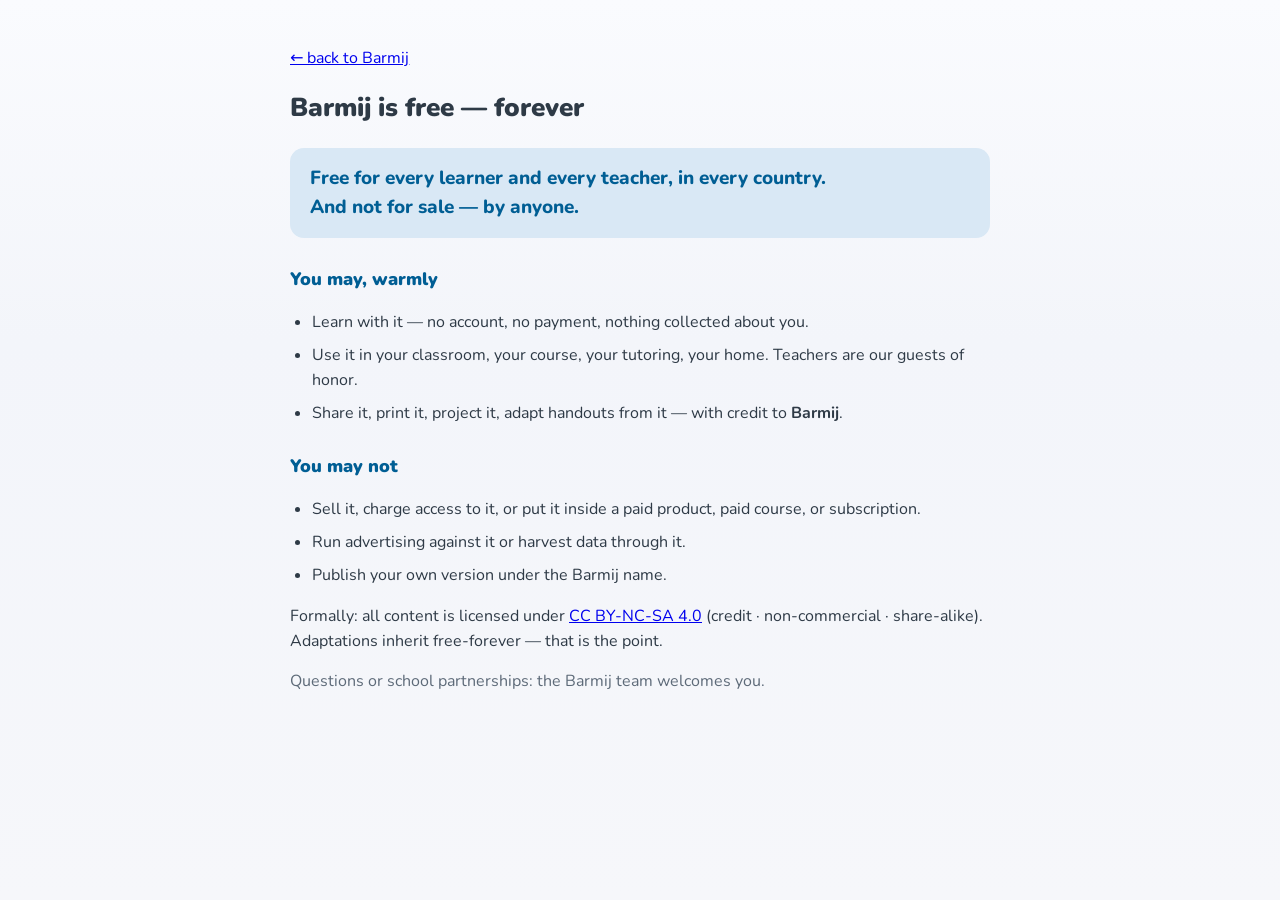
<file: license.html>
﻿<!doctype html>
<html lang="en">
<head>
<meta charset="utf-8">
<meta name="viewport" content="width=device-width, initial-scale=1">
<title>Barmij — free forever</title>
<link href="https://fonts.googleapis.com/css2?family=Nunito:wght@400;700;800;900&display=swap" rel="stylesheet">
<link rel="stylesheet" href="barmij.css?v=38">
<style>.wrap{max-width:740px;margin:0 auto;padding:30px 20px 90px}
h1{font-size:26px;font-weight:900} h2{font-size:18px;font-weight:900;color:var(--blue-text);margin-top:28px}
.big{font-size:19px;font-weight:800;background:var(--blue-soft);border-radius:14px;padding:16px 20px;color:var(--blue-text)}
ul{padding-inline-start:22px} li{margin:8px 0}</style>
</head>
<body>
<div class="wrap">
  <p><a href="index.html">← back to Barmij</a></p>
  <h1>Barmij is free — forever</h1>
  <p class="big">Free for every learner and every teacher, in every country.<br>
  And not for sale — by anyone.</p>

  <h2>You may, warmly</h2>
  <ul>
    <li>Learn with it — no account, no payment, nothing collected about you.</li>
    <li>Use it in your classroom, your course, your tutoring, your home. Teachers are our guests of honor.</li>
    <li>Share it, print it, project it, adapt handouts from it — with credit to <b>Barmij</b>.</li>
  </ul>

  <h2>You may not</h2>
  <ul>
    <li>Sell it, charge access to it, or put it inside a paid product, paid course, or subscription.</li>
    <li>Run advertising against it or harvest data through it.</li>
    <li>Publish your own version under the Barmij name.</li>
  </ul>

  <p>Formally: all content is licensed under
  <a href="https://creativecommons.org/licenses/by-nc-sa/4.0/">CC BY-NC-SA 4.0</a>
  (credit · non-commercial · share-alike). Adaptations inherit free-forever — that is the point.</p>

  <p class="small" style="color:var(--muted)">Questions or school partnerships: the Barmij team welcomes you.</p>
</div>
</body>
</html>
</file>
<file: barmij.css>
/* Barmij — design language: colors encode ROLES, never decoration.
   blue = Python's words · lavender = names you invent · amber = values · rose = effects */
:root {
  /* Palette retuned to the Okabe-Ito colorblind-safe range (DESIGN_CHARTER.md §III.9).
     Text-on-tint colors are darkened variants verified against WCAG AA (4.5:1). */
  --ink: #2e3a46;
  --muted: #5d6a78;
  --bg: #f6f7fa;
  --card: #ffffff;
  --panel: #f1f3f7;
  --line: #e2e6ee;
  --blue: #0072B2;        /* keywords / Python's words (OI blue) */
  --blue-soft: #d9e8f5;
  --blue-text: #005E94;
  --lav: #CC79A7;         /* names you invent (OI reddish purple) */
  --lav-soft: #f4e1ec;
  --lav-text: #8E4A72;
  --lav-deep: #8E4A72;    /* button-grade (white text passes AA) */
  --amber: #E69F00;       /* values (OI orange) */
  --amber-soft: #f9ecd2;
  --amber-text: #8F6400;
  --rose: #D55E00;        /* effects / output (OI vermillion) */
  --rose-soft: #f8e0d2;
  --rose-text: #A84300;
  --green: #007A59;       /* actions (darkened OI bluish-green; white text passes AA) */
  --radius: 16px;
  --shadow: 0 1px 2px rgba(30, 41, 59, .05), 0 10px 28px rgba(30, 41, 59, .08);
  --hair: 1px solid rgba(46, 58, 70, .07);
}

/* Charter §III.8 — color is never the only channel: each role also differs by border style
   (keyword solid · name dotted · value dashed · effect double). Survives grayscale printing. */

* { box-sizing: border-box; }
html { scroll-behavior: smooth; }
::selection { background: var(--blue-soft); }
:focus-visible { outline: 3px solid var(--blue); outline-offset: 2px; border-radius: 6px; }
html, body { height: 100%; }
body {
  margin: 0; color: var(--ink);
  background: linear-gradient(180deg, #fafbfe 0%, #f3f5fa 340px, var(--bg) 100%);
  font: 16px/1.55 "Nunito", "Segoe UI", system-ui, sans-serif;
  -webkit-font-smoothing: antialiased; text-rendering: optimizeLegibility;
  min-height: 100vh; display: flex; flex-direction: column; /* footer rests at the bottom, never mid-void */
}
::-webkit-scrollbar { width: 11px; height: 11px; }
::-webkit-scrollbar-thumb { background: #ccd4df; border-radius: 8px; border: 3px solid #f3f5fa; }
::-webkit-scrollbar-thumb:hover { background: #b7c1cf; }
::-webkit-scrollbar-track { background: transparent; }

/* ---------- header ---------- */
header {
  display: flex; align-items: center; gap: 14px;
  padding: 13px 24px; background: rgba(255, 255, 255, .92); backdrop-filter: blur(6px);
  border-bottom: 1px solid var(--line);
  position: sticky; top: 0; z-index: 40;
}
.logo .mark { display: block; }
.logo { gap: 10px; align-items: center; }
/* the signature ribbon: the four role colors, in teaching order — the design language itself */
header::after {
  content: ""; position: absolute; inset-inline: 0; bottom: -1px; height: 3px;
  background: linear-gradient(90deg,
    var(--blue) 0 25%, var(--lav) 25% 50%, var(--amber) 50% 75%, var(--rose) 75% 100%);
  opacity: .5;
}
.logo { display: flex; align-items: baseline; gap: 8px; }
.logo .en { font-size: 26px; font-weight: 900; color: var(--blue); letter-spacing: .3px; }
.spacer { flex: 1; }
.langbtn {
  border: 1.5px solid var(--line); background: var(--card); border-radius: 999px;
  padding: 5px 14px; font: inherit; font-weight: 700; cursor: pointer; color: var(--muted);
}

/* ---------- layout: ONE calm column, in reading order (no scatter) ---------- */
.layout {
  display: block; max-width: 860px; margin: 0 auto; padding: 18px 20px 90px;
  width: 100%; flex: 1 0 auto;
}
.lesson { margin-bottom: 14px; }
.crumb {
  display: inline-block; font-size: 12.5px; font-weight: 800; letter-spacing: .2px;
  background: var(--blue-soft); color: var(--blue-text);
  border: 1px solid rgba(0, 114, 178, .18);
  border-radius: 999px; padding: 4px 15px; margin-bottom: 12px;
}

/* ---------- journey drawer (worlds & bank live here, out of the way) ---------- */
.side {
  position: fixed; top: 0; inset-inline-start: 0; height: 100%; width: 310px;
  background: var(--card); padding: 18px; overflow-y: auto; z-index: 60;
  box-shadow: 8px 0 30px rgba(46,58,70,.18);
  transform: translateX(-108%); transition: transform .22s ease;
}
body.drawer-open .side { transform: none; }
#drawerOverlay {
  position: fixed; inset: 0; background: rgba(46,58,70,.35); z-index: 55; display: none;
}
body.drawer-open #drawerOverlay { display: block; }
.world-title { font-weight: 900; font-size: 15px; margin-bottom: 4px;
  display: flex; justify-content: space-between; align-items: baseline; gap: 8px; }
.wprog { font-size: 11px; font-weight: 800; color: var(--muted); background: var(--panel);
  border-radius: 999px; padding: 1px 9px; flex: none; }
.wprog.full { color: #1f6b45; background: #e2f3ea; }
.world-sub { color: var(--muted); font-size: 12.5px; margin-bottom: 12px; }
.lesson-item {
  display: flex; align-items: center; gap: 10px;
  padding: 9px 10px; border-radius: 10px; cursor: pointer; font-weight: 700; font-size: 14px;
  color: var(--ink);
}
.lesson-item:hover { background: var(--panel); }
.lesson-item.active { background: var(--blue-soft); color: var(--blue-text); }
.lesson-item.locked { color: #b6bfca; cursor: not-allowed; }
.lesson-item .num {
  width: 26px; height: 26px; border-radius: 50%; background: var(--panel);
  display: grid; place-items: center; font-size: 13px; flex: none;
}
.lesson-item.active .num { background: var(--blue); color: #fff; }
.lesson-item .stars { margin-inline-start: auto; font-size: 12px; letter-spacing: 1px; color: var(--amber-text); }

/* ---------- lesson panel ---------- */
.lesson { background: var(--card); border: var(--hair); border-radius: var(--radius); box-shadow: var(--shadow); padding: 26px 28px; }
.lesson h1 { font-size: 28px; margin: 2px 0 3px; font-weight: 900; letter-spacing: -.4px; }
.lesson .sub { color: var(--muted); font-size: 14px; margin-bottom: 14px; }
.lesson p { margin: 10px 0; }
.lesson figure { margin: 16px 0; background: #f7f9fd; border: 1px solid rgba(46, 58, 70, .05); border-radius: 14px; padding: 16px 14px; }
.lesson figure svg { display: block; max-width: 100%; height: auto; margin: 0 auto; }
.lesson figcaption { text-align: center; color: var(--muted); font-size: 12.5px; margin-top: 6px; }

code.k, code.v, code.a, code.r {
  padding: 1px 7px; border-radius: 7px; font-family: "JetBrains Mono", Consolas, monospace;
  font-size: 14px; font-weight: 700;
  display: inline-block; white-space: nowrap; /* a chip never breaks in half across lines */
  margin: 2px 1px; vertical-align: baseline;
}
/* role chips: color + border style (redundant channel, charter §III.8) */
code.k { background: var(--blue-soft); color: var(--blue-text); border: 1.5px solid var(--blue); }
code.v { background: var(--lav-soft); color: var(--lav-text); border: 1.5px dotted var(--lav); }
code.a { background: var(--amber-soft); color: var(--amber-text); border: 1.5px dashed var(--amber); }
code.r { background: var(--rose-soft); color: var(--rose-text); border: 3px double var(--rose); }

.legend { display: flex; flex-wrap: wrap; gap: 8px; margin-top: 14px; }
.legend span { font-size: 11.5px; padding: 2px 9px; border-radius: 999px; font-weight: 700; }

.task {
  border-inline-start: 4px solid var(--amber); background: var(--amber-soft);
  border-radius: 0 12px 12px 0; padding: 12px 14px; margin-top: 16px; font-weight: 700;
}
/* guided missions (B59): one step at a time, earned lines collect as small green checks */
.mhead { display: flex; align-items: baseline; gap: 10px; margin-bottom: 6px; }
.mcount { font-size: 12px; font-weight: 800; color: var(--amber-text); background: #fff;
  border-radius: 999px; padding: 2px 10px; }
.mstep.done { font-size: 13.5px; color: #1f6b45; font-weight: 700; margin: 3px 0; }
.mstep.now { font-size: 15.5px; font-weight: 800; margin-top: 6px; animation: stepIn .3s ease; }
@keyframes stepIn { from { opacity: 0; transform: translateX(-8px); } }

/* ---------- workbench ---------- */
.bench { display: flex; flex-direction: column; gap: 14px; }
.editor-card { background: var(--card); border: var(--hair); border-radius: var(--radius); box-shadow: var(--shadow); overflow: hidden; }
.editor-card:focus-within { box-shadow: 0 1px 2px rgba(30,41,59,.05), 0 10px 28px rgba(30,41,59,.08), 0 0 0 3px var(--blue-soft); }
.editor-head {
  display: flex; align-items: center; gap: 10px; padding: 11px 14px;
  border-bottom: 1px solid var(--line);
  background: linear-gradient(#ffffff, #fbfcfe);
}
.editor-head .title { font-weight: 800; font-size: 14px; color: var(--muted); }
.btn {
  border: 0; border-radius: 10px; padding: 9px 20px; font: inherit; font-weight: 800;
  cursor: pointer;
  transition: transform .15s ease, box-shadow .15s ease, filter .15s ease, background .15s ease;
}
.btn:hover:not(:disabled) { transform: translateY(-1px); box-shadow: 0 4px 12px rgba(30, 41, 59, .12); }
.btn:active:not(:disabled) { transform: translateY(0); box-shadow: none; }
.btn.run { background: var(--green); color: #fff; font-size: 16.5px; padding: 10px 24px; }
.btn.run:hover:not(:disabled) { filter: brightness(1.06); box-shadow: 0 4px 14px rgba(0, 122, 89, .32); }
.btn.ghost { background: var(--panel); color: var(--muted); }
.btn.ghost:hover:not(:disabled) { color: var(--ink); }
.btn:disabled { opacity: .55; cursor: default; }

.CodeMirror {
  height: 230px; font-family: "JetBrains Mono", Consolas, monospace;
  font-size: 15.5px; line-height: 1.7; padding: 8px 6px;
  background: #fcfdff;
}
.CodeMirror-gutters { background: #f6f8fc; border-right: 1px solid #eceff5; }
.CodeMirror-linenumber { color: #a9b3c1; }
/* role-colored syntax (same roles as the figures; keywords also BOLD — redundant channel) */
.cm-s-barmij .cm-keyword { color: var(--blue-text); font-weight: 800; }
.cm-s-barmij .cm-builtin { color: var(--blue-text); font-weight: 700; }
.cm-s-barmij .cm-variable { color: var(--lav-text); }
.cm-s-barmij .cm-def { color: var(--lav-text); font-weight: 700; }
.cm-s-barmij .cm-number { color: var(--amber-text); font-weight: 700; }
.cm-s-barmij .cm-string { color: var(--amber-text); }
.cm-s-barmij .cm-operator { color: #2e3a46; }
.cm-s-barmij .cm-comment { color: #7a8694; font-style: italic; }

.canvas-card {
  background: var(--card); border: var(--hair); border-radius: var(--radius); box-shadow: var(--shadow);
  padding: 12px; position: relative;
}
#world { display: block; width: 100%; border-radius: 10px;
  background-image:
    radial-gradient(circle, #e3e9f2 1px, transparent 1.5px),
    radial-gradient(circle at 30% 20%, #ffffff 0%, #f3f6fb 100%);
  background-size: 26px 26px, 100% 100%; }
#loading {
  position: absolute; inset: 12px; display: grid; place-items: center;
  background: rgba(246,247,250,.92); border-radius: 10px; font-weight: 800; color: var(--muted);
}
.outputs { min-height: 34px; padding: 4px 2px; display: flex; flex-direction: column; gap: 6px; }
.bubble {
  align-self: flex-start; background: var(--rose-soft); color: var(--rose-text);
  border-radius: 14px 14px 14px 4px; padding: 7px 14px; font-weight: 700; max-width: 100%;
  overflow-wrap: anywhere; font-family: "JetBrains Mono", Consolas, monospace; font-size: 14.5px;
}
.feedback { border-radius: 0 12px 12px 0; padding: 12px 16px; font-weight: 700; display: none; }
.feedback.ok { display: block; background: #e2f3ea; color: #1f6b45; border-inline-start: 4px solid var(--green); }
.feedback.err { display: block; background: var(--rose-soft); color: var(--rose-text); border-inline-start: 4px solid var(--rose); }
.feedback .real { font-weight: 400; font-size: 12.5px; color: #8a4a28; margin-top: 6px; }
.feedback details { margin-top: 8px; }
.feedback pre { white-space: pre-wrap; font-size: 11.5px; margin: 6px 0 0; }
.nextbar { display: none; text-align: center; }
.nextbar .btn { background: var(--blue); color: #fff; font-size: 16px; padding: 11px 26px; }
.nextbar .btn.locked { background: var(--panel); color: var(--muted); }
#lessonPanel.lesson-enter { animation: lessonIn .3s ease; }
@keyframes lessonIn { from { opacity: 0; transform: translateY(8px); } }
.hintbox { display: none; background: var(--lav-soft); color: var(--lav-text); border-radius: 12px; padding: 12px 16px; font-size: 15px; font-weight: 700; border-inline-start: 4px solid var(--lav); }

/* ---------- beats: the page writes itself, one idea at a time (charter §I) ---------- */
.beat { display: none; margin: 15px 0; font-size: 18px; line-height: 1.65; }

/* the build stage: code that constructs itself, narrated (DECISIONS B22) */
.build {
  background: var(--panel); border-radius: 14px; padding: 18px 20px; margin: 12px 0;
}
.build-code {
  font-family: "JetBrains Mono", Consolas, monospace; font-size: 23px; font-weight: 700;
  min-height: 36px; letter-spacing: .5px;
}
.build-code .r-kw { color: var(--blue-text); font-weight: 800; }
.build-code .r-name { color: var(--lav-text); }
.build-code .r-val { color: var(--amber-text); }
.build-code .r-ink { color: #2e3a46; }
.build-cap { margin: 0 0 10px; font-size: 15.5px; font-weight: 700; color: var(--lav-text); min-height: 24px; }
.build-effect { display: none; align-items: center; gap: 12px; margin-top: 14px; }
.build-effect .arrow { color: var(--muted); font-size: 24px; }
.build-effect .chip {
  background: var(--rose-soft); border: 3px double var(--rose); color: var(--rose-text);
  border-radius: 12px; padding: 6px 18px; font-family: "JetBrains Mono", monospace;
  font-size: 19px; font-weight: 700; animation: pop .25s ease-out;
}
.build-again { margin-top: 12px; font-family: "Nunito", sans-serif; }
.beat.on { display: block; opacity: 0; transform: translateY(10px);
  transition: opacity .35s ease, transform .35s ease; }
.beat.on.in { opacity: 1; transform: none; }
.beat figure { margin: 12px 0 4px; }
.beat-next {
  display: inline-flex; align-items: center; gap: 8px;
  background: var(--blue-soft); color: var(--blue-text); border: 1.5px solid var(--blue);
  border-radius: 999px; padding: 9px 22px; font: inherit; font-weight: 800; font-size: 15px;
  cursor: pointer; margin-top: 6px; min-height: 44px;
}
.beat-next:hover { background: var(--blue); color: #fff; }
.show-all {
  background: none; border: 0; color: var(--muted); font: inherit; font-size: 12.5px;
  font-weight: 700; cursor: pointer; text-decoration: underline; padding: 4px;
}
@media (prefers-reduced-motion: reduce) {
  .beat.on { transition: none; opacity: 1; transform: none; }
  * { animation-duration: .01ms !important; transition-duration: .01ms !important; }
}

/* ---------- figures: remap legacy SVG colors to the Okabe-Ito palette + dash cues ---------- */
figure svg rect[fill="#dbe7f5"] { fill: var(--blue-soft); stroke: var(--blue); stroke-width: 1.3; }
figure svg rect[fill="#f8ecd4"] { fill: var(--amber-soft); stroke: var(--amber); stroke-width: 1.3; stroke-dasharray: 5 3; }
figure svg rect[fill="#e9e2f7"] { fill: var(--lav-soft); stroke: var(--lav); stroke-width: 1.3; stroke-dasharray: 1.5 2.5; }
figure svg rect[fill="#fae3df"] { fill: var(--rose-soft); stroke: var(--rose); stroke-width: 1.3; }
figure svg text[fill="#33639c"], figure svg tspan[fill="#33639c"] { fill: var(--blue-text); }
figure svg text[fill="#9c6d12"], figure svg tspan[fill="#9c6d12"] { fill: var(--amber-text); }
figure svg text[fill="#6a4fa8"], figure svg tspan[fill="#6a4fa8"] { fill: var(--lav-text); }
figure svg text[fill="#a8402f"], figure svg tspan[fill="#a8402f"] { fill: var(--rose-text); }
figure svg text[fill="#55418a"], figure svg tspan[fill="#55418a"] { fill: var(--lav-text); }
figure svg [stroke="#5b8dc9"] { stroke: var(--blue); }
figure svg [stroke="#9c86cf"] { stroke: var(--lav); }
figure svg [fill="#9c86cf"] { fill: var(--lav-deep); }
figure svg [fill="#55418a"] { fill: var(--lav-text); }
figure svg [stroke="#d99a2b"] { stroke: var(--amber); }
figure svg [fill="#3f9d6e"] { fill: var(--green); }

#confetti { position: fixed; inset: 0; pointer-events: none; z-index: 50; }

/* ---------- ranks & code bank ---------- */
.rank-chip {
  display: inline-flex; align-items: center; gap: 7px;
  background: var(--lav-soft); color: var(--lav-text); border-radius: 999px;
  padding: 5px 15px; font-weight: 800; font-size: 13.5px;
}
.rank-chip.rankup { animation: rankpulse .8s ease 3; }
@keyframes rankpulse { 50% { transform: scale(1.12); box-shadow: 0 0 0 6px rgba(156,134,207,.25); } }

.bank-grid { display: grid; grid-template-columns: 1fr 1fr; gap: 10px; margin-top: 14px; }
@media (max-width: 640px) { .bank-grid { grid-template-columns: 1fr; } }
.bank-card {
  border: 1.5px solid var(--line); border-radius: 12px; padding: 12px 14px;
  background: #fff; cursor: pointer; transition: transform .12s, box-shadow .12s;
}
.bank-card:hover { transform: translateY(-2px); box-shadow: var(--shadow); border-color: var(--blue); }
.bank-card h3 { margin: 0 0 4px; font-size: 15px; }
.bank-card .cap { color: var(--muted); font-size: 12.5px; line-height: 1.45; }
.bank-card .meta { display: flex; gap: 6px; margin-top: 8px; align-items: center; }
.rank-badge { font-size: 10.5px; font-weight: 800; padding: 2px 9px; border-radius: 999px; }
.rank-badge.m { background: var(--blue-soft); color: var(--blue-text); border: 1px solid var(--blue); }
.rank-badge.b { background: var(--amber-soft); color: var(--amber-text); border: 1px dashed var(--amber); }
.rank-badge.r { background: #ddf0e9; color: #00543d; border: 1px dotted var(--green); }
.talks-badge { font-size: 10.5px; font-weight: 800; padding: 2px 9px; border-radius: 999px; background: var(--rose-soft); color: var(--rose-text); }
.gate-tag { font-size: 10.5px; font-weight: 800; color: var(--muted); margin-inline-start: auto; }
.think-badge { font-size: 10.5px; font-weight: 800; padding: 2px 9px; border-radius: 999px; background: var(--blue-soft); color: var(--blue-text); }

/* spaced-repetition warm-up banner (PEDAGOGY §3, shipped 2026-09-14) */
.warmup {
  display: flex; align-items: center; gap: 12px; flex-wrap: wrap;
  background: var(--lav-soft); border: 1.5px solid var(--lav);
  border-radius: var(--radius); padding: 12px 16px; margin-bottom: 14px;
  font-weight: 700; color: var(--lav-text); font-size: 14.5px;
}
.warmup .wicon { font-size: 20px; }
.warmup .btn { padding: 7px 16px; font-size: 14px; }

/* 👣 step mode — the notional machine, visible */
.step-bar {
  display: flex; align-items: center; gap: 10px; flex-wrap: wrap;
  background: var(--card); border: 1.5px solid var(--blue); border-radius: var(--radius);
  padding: 12px 16px; box-shadow: var(--shadow);
}
.step-meta { flex: 1; min-width: 220px; }
#stepInfo { font-size: 14px; font-weight: 700; color: var(--ink); }
#stepInfo code { font-size: 13px; }
.step-src {
  font-family: "JetBrains Mono", Consolas, monospace; font-size: 14px; font-weight: 700;
  color: var(--blue-text); margin-top: 3px; overflow-wrap: anywhere;
}
.CodeMirror .step-line { background: var(--lav-soft) !important; }

/* 🔴 live mode */
.livebar {
  display: flex; align-items: center; gap: 10px;
  background: var(--card); border: 1.5px solid var(--rose); border-radius: var(--radius);
  padding: 10px 16px; font-size: 14px; font-weight: 700; color: var(--rose-text);
  box-shadow: var(--shadow);
}
.live-dot { width: 11px; height: 11px; border-radius: 50%; background: var(--rose); animation: livepulse 1.1s ease infinite; }
@keyframes livepulse { 50% { opacity: .35; } }
@media (prefers-reduced-motion: reduce) { .live-dot { animation: none; } }

/* 🎯 Challenges — match the masterpiece */
.ch-goal { font-size: 16px; line-height: 1.6; font-weight: 700; color: var(--ink); }
.ch-grid { display: grid; grid-template-columns: 1fr 1fr; gap: 10px; margin-top: 14px; }
@media (max-width: 640px) { .ch-grid { grid-template-columns: 1fr; } }
.ch-card {
  border: 1.5px solid var(--line); border-radius: 12px; background: #fff;
  padding: 12px 14px; cursor: pointer; transition: transform .12s, box-shadow .12s;
}
.ch-card:hover { transform: translateY(-2px); box-shadow: var(--shadow); border-color: var(--blue); }
.ch-card h3 { margin: 0 0 4px; font-size: 15px; }
.ch-card .cap { color: var(--muted); font-size: 12.5px; line-height: 1.45; }
.ch-card .meta { display: flex; gap: 6px; margin-top: 8px; align-items: center; }
.ch-solved { font-size: 11px; font-weight: 800; color: #00543d; background: #ddf0e9; border-radius: 999px; padding: 2px 9px; }

/* 🖼️ My Gallery — a private portfolio; lives only on this device */
.savebar {
  display: flex; align-items: center; gap: 10px; flex-wrap: wrap;
  background: var(--card); border: 1.5px solid var(--line); border-radius: var(--radius);
  padding: 10px 14px; box-shadow: var(--shadow);
}
.savebar input {
  flex: 1; min-width: 150px; border: 1.5px solid var(--line); border-radius: 9px;
  padding: 8px 12px; font: inherit; font-size: 14px;
}
.savebar input:focus { outline: none; border-color: var(--blue); }
.savebar .btn { padding: 8px 16px; font-size: 14px; }
.gal-privacy { font-size: 12px; color: var(--muted); font-weight: 700; }
.gal-grid { display: grid; grid-template-columns: 1fr 1fr; gap: 12px; margin-top: 14px; }
@media (max-width: 640px) { .gal-grid { grid-template-columns: 1fr; } }
.gal-card {
  border: 1.5px solid var(--line); border-radius: 14px; background: #fff;
  overflow: hidden; display: flex; flex-direction: column;
}
.gal-card img { width: 100%; display: block; background: #f8f9fc; aspect-ratio: 4/3; object-fit: cover; }
.gal-body { padding: 10px 12px 12px; display: flex; flex-direction: column; gap: 5px; }
.gal-title { font-weight: 900; font-size: 15px; cursor: pointer; }
.gal-title:hover { color: var(--blue-text); }
.gal-refl { font-size: 12.5px; color: var(--lav-text); font-weight: 700; }
.gal-date { font-size: 11px; color: var(--muted); font-weight: 700; }
.gal-actions { display: flex; gap: 6px; margin-top: 6px; }
.gal-empty {
  background: var(--panel); border-radius: 14px; padding: 26px 20px; text-align: center;
  color: var(--muted); font-weight: 700; margin-top: 14px;
}

/* 🧩 Parsons puzzles — order the thoughts */
.puz-goal { font-size: 14.5px; font-weight: 700; color: var(--lav-text); margin-bottom: 10px; }
.puz-label { font-size: 11.5px; font-weight: 800; color: var(--muted); text-transform: uppercase; letter-spacing: .4px; margin: 12px 0 6px; }
.puz-placed, .puz-tray { display: flex; flex-direction: column; gap: 6px; min-height: 34px; }
.puz-tray { flex-direction: row; flex-wrap: wrap; }
.puz-tile {
  display: inline-flex; align-items: center; gap: 8px;
  background: #fff; border: 1.5px solid var(--line); border-radius: 10px;
  padding: 8px 12px; cursor: pointer;
  font-family: "JetBrains Mono", Consolas, monospace; font-size: 14.5px; font-weight: 700;
  transition: transform .1s, box-shadow .1s;
}
.puz-tile:hover { transform: translateY(-1px); box-shadow: var(--shadow); border-color: var(--blue); }
.puz-tile .r-kw { color: var(--blue-text); font-weight: 800; }
.puz-tile .r-name { color: var(--lav-text); }
.puz-tile .r-val { color: var(--amber-text); }
.puz-tile .r-ink { color: #2e3a46; }
.puz-placed .puz-tile { cursor: default; border-color: var(--blue-soft); background: #fbfcfe; }
.puz-mini {
  border: 1.2px solid var(--line); background: var(--panel); border-radius: 7px;
  font: inherit; font-size: 12px; font-weight: 800; color: var(--muted);
  padding: 2px 8px; cursor: pointer;
}
.puz-mini:hover { border-color: var(--blue); color: var(--blue-text); }

/* guided thinking track */
.think-step { font-size: 16.5px; line-height: 1.6; color: var(--ink); min-height: 48px; padding: 4px 2px; }
.think-step b { color: var(--blue-text); }
.bank-filters { display: flex; gap: 7px; flex-wrap: wrap; margin-top: 10px; }
.bank-filters button {
  border: 1.5px solid var(--line); background: #fff; border-radius: 999px;
  padding: 4px 14px; font: inherit; font-weight: 700; font-size: 13px; cursor: pointer; color: var(--muted);
}
.bank-filters button.on { background: var(--blue); border-color: var(--blue); color: #fff; }

/* ---------- "Watch, then try" guided typing ---------- */
.demo-card {
  background: linear-gradient(135deg, #ffffff 0%, #f7f4ff 100%);
  border: 1.5px solid var(--lav-soft); border-radius: var(--radius);
  box-shadow: var(--shadow); padding: 14px 16px;
}
.demo-head { display: flex; align-items: center; gap: 10px; margin-bottom: 10px; }
.demo-title { font-weight: 900; font-size: 14.5px; color: #55418a; }
@keyframes pop { 0% { transform: scale(1.7); } 100% { transform: scale(1); } }
.demo-cursor {
  display: inline-block; width: 2.5px; height: 1.15em; background: var(--lav);
  vertical-align: text-bottom; margin: 0 1px; animation: blink 1s steps(1) infinite;
}
@keyframes blink { 50% { opacity: 0; } }
.demo-btns { display: flex; gap: 8px; margin-top: 10px; flex-wrap: wrap; }
.btn.demo-primary { background: var(--lav-deep); color: #fff; }
.btn.demo-primary:hover { filter: brightness(1.08); }
</file>
